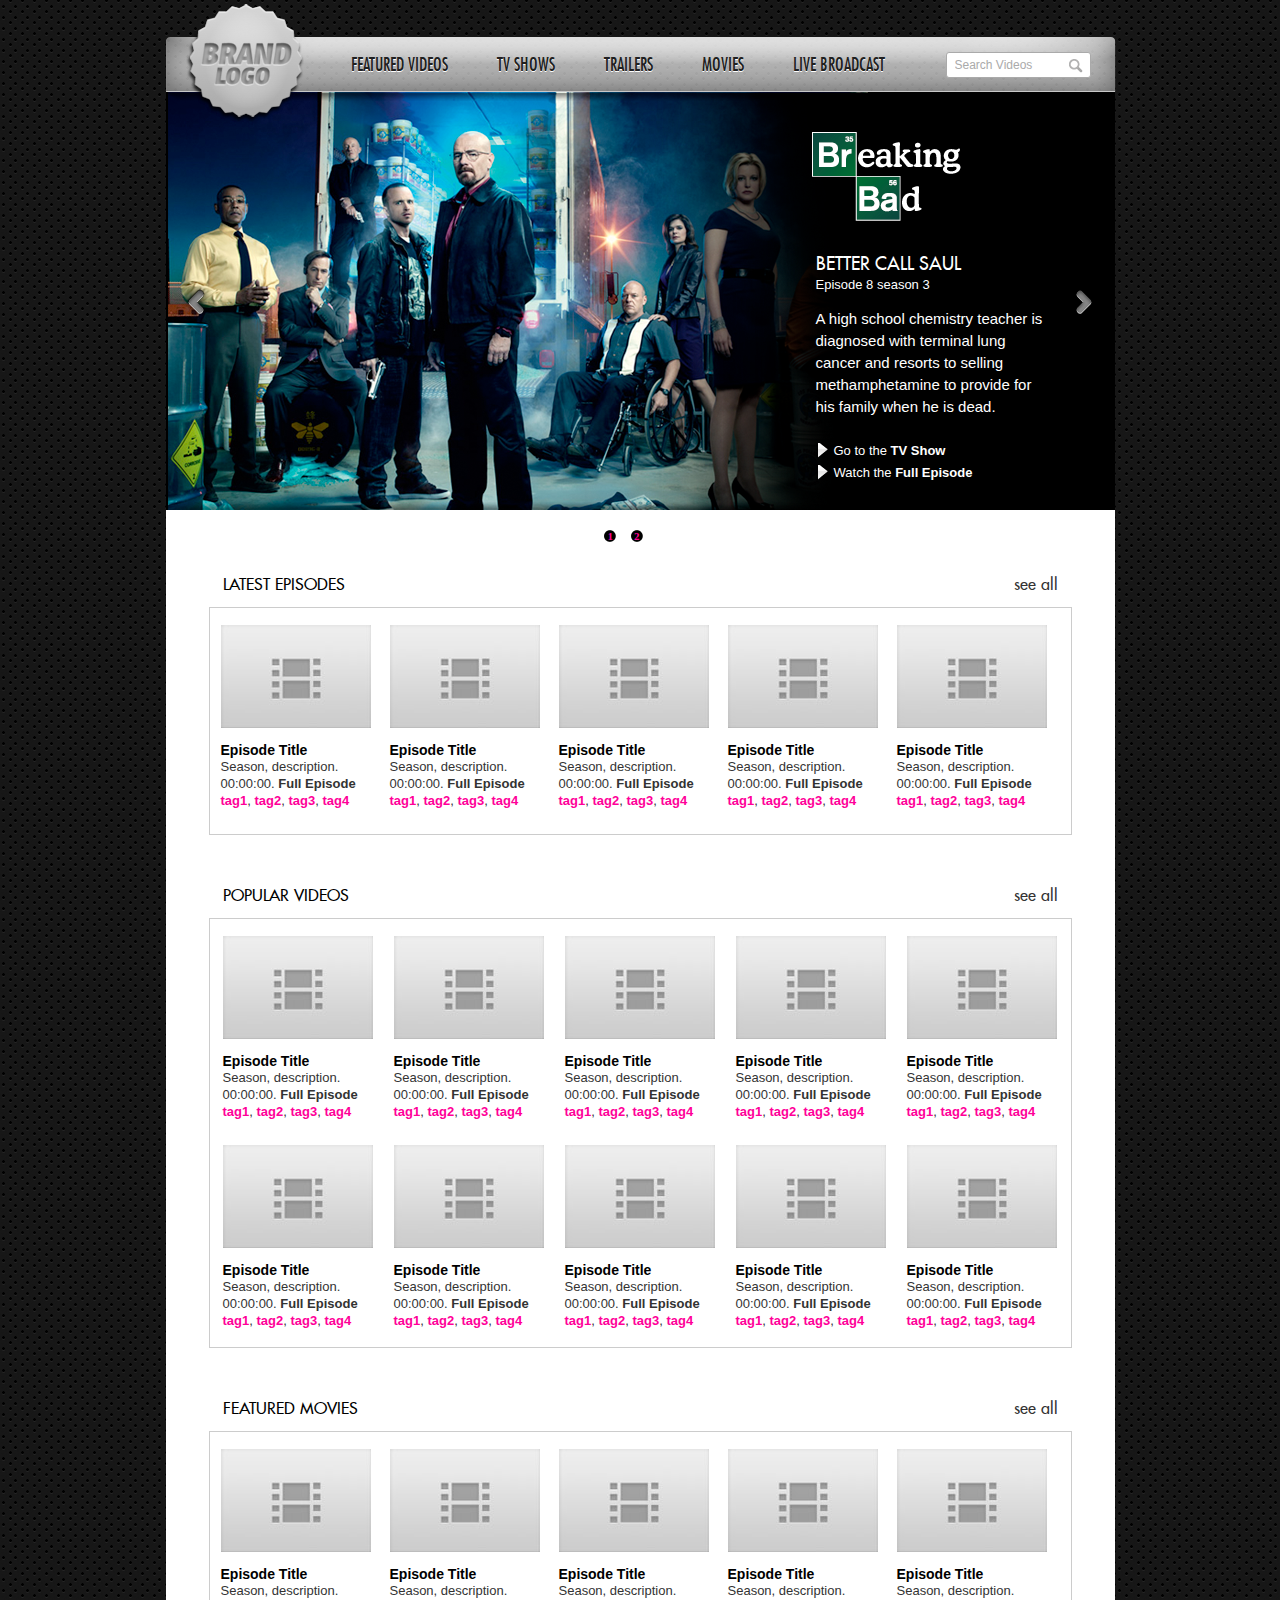
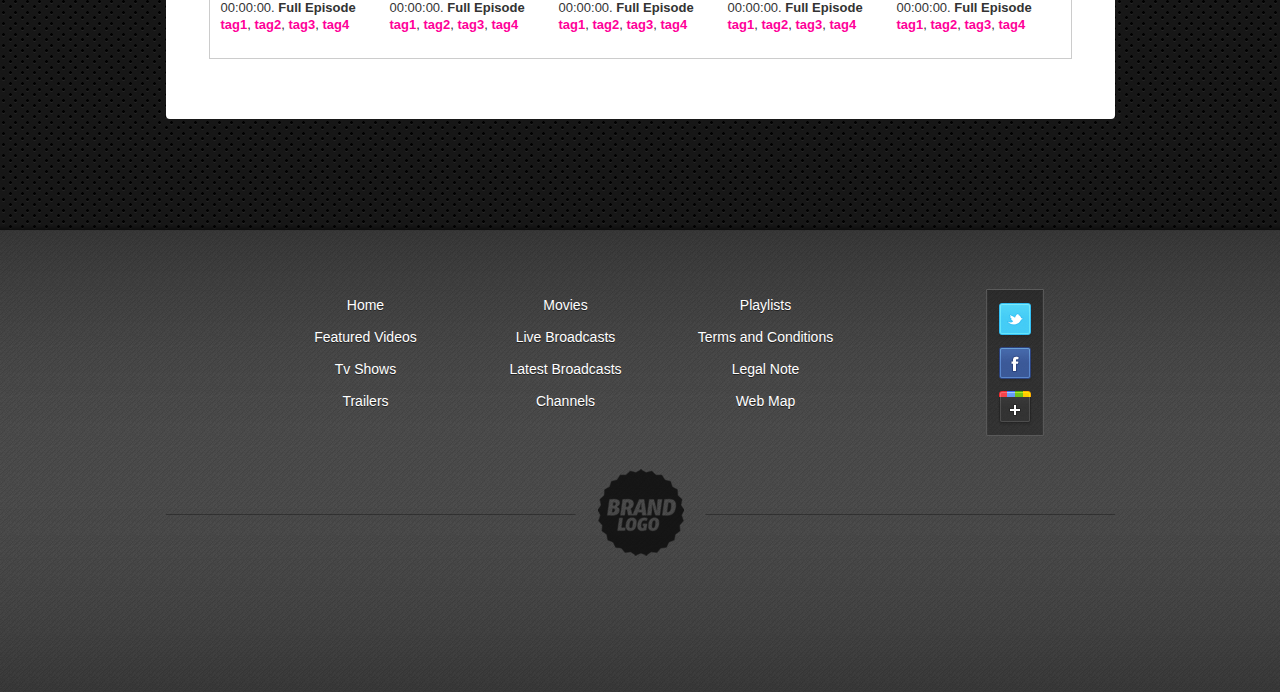
<file: tvbroadcasters/index.html>
<!DOCTYPE html PUBLIC "-//W3C//DTD XHTML 1.0 Transitional//EN" "http://www.w3.org/TR/xhtml1/DTD/xhtml1-transitional.dtd">
<html xmlns="http://www.w3.org/1999/xhtml">
<head>
	<meta http-equiv="Content-Type" content="text/html; charset=UTF-8" />
	<title>Flumotion WebTV | TV Broadcasters</title>
	
    <link href="css/reseter.css" rel="stylesheet" type="text/css" media="all" />
	<link href="css/mainStyles.css" rel="stylesheet" type="text/css" media="screen" />
	<!--<link rel="stylesheet" href="demos/css/page.css">-->

	<!-- jQuery (required) -->
	<script src="js/jquery-1.10.2.min.js"></script>

    <!-- Anything Slider -->
	<link rel="stylesheet" href="css/anythingslider.css">
	<script src="js/jquery.anythingslider.js"></script>
    <style>
		#slider { width: 949px; height: 419px; }
	</style>

	<!-- AnythingSlider initialization -->
	<script>
		// DOM Ready
		$(function(){
			$('#slider').anythingSlider();
		});
	</script>

</head>

<body>
	<div id="wrap">
	  <div id="wrapcontent">
		<div id="logo"><a href="index.html"><img src="img/mainLogo.png" border="0" /></a></div>
		<div id="header">
       	  <div id="menu">
            	<ul>
                <li><a href='#'>FEATURED VIDEOS</a></li>
                <li><a href='tvshows.html'>TV SHOWS</a></li>
                <li><a href='#'>TRAILERS</a></li>
                <li><a href='#'>MOVIES</a></li>
				<li><a href='live.html'>LIVE BROADCAST</a></li>
            	</ul>
            </div>
            <div id="searchfield"><input name="Search Videos" type="text" class="formulario" value="Search Videos" size="20" maxlength="10" /></div>
        </div>
        <div id="mainContent">
        
        	<!--Slider-->
        
        	<div style="width: 949px; height: 418px; float:left ;margin-bottom:64px;">
            	<ul id="slider">
    			<li class="panel1">
     				<div>
      					<div class="textSlide" style="background-image:url(img/highlightBg.png); height:418px; width:949px;">
       						<img src="img/breakingBadLogo.png" alt="Breaking Bad" style="float: right; margin-top:40px;margin-right:154px;" />
       						<h3 class="sideLeftTitle">BETTER CALL SAUL</h3>
       						<h4 class="sideLeftComment">Episode 8 season 3</h4>
       						<p class="slideLeft">A high school chemistry teacher is<br />diagnosed with terminal lung<br />cancer and resorts to selling<br />methamphetamine to provide for<br />his family when he is dead.</p>
       						<ul>
								<li class="sideLeftList"><a href="#">Go to the <span style="font-weight:bold">TV Show</span></a></li>
								<li class="sideLeftList"><a href="#">Watch the <span style="font-weight:bold">Full Episode</span></a></li>
							</ul>
						</div>
					</div>
    			</li>
    			<li class="panel1">
     				<div>
      					<div class="textSlide" style="background-image:url(img/highlightBg.png); height:418px; width:949px;">
       						<img src="img/breakingBadLogo.png" alt="Breaking Bad" style="float: right; margin-top:40px;margin-right:154px;" />
       						<h3 class="sideLeftTitle">BETTER CALL SAUL</h3>
       						<h4 class="sideLeftComment">Episode 8 season 3</h4>
       						<p class="slideLeft">A high school chemistry teacher is<br />diagnosed with terminal lung<br />cancer and resorts to selling<br />methamphetamine to provide for<br />his family when he is dead.</p>
       						<ul>
								<li class="sideLeftList"><a href="#">Go to the <span style="font-weight:bold">TV Show</span></a></li>
								<li class="sideLeftList"><a href="#">Watch the <span style="font-weight:bold">Full Episode</span></a></li>
							</ul>
						</div>
					</div>
    			</li>
   
				</ul>
    		</div>
            
			<!--Playlist Content-->
            
			<div id="playlistsMainArea">
            	<div id="playlistTitle1">
                	<div id="playlistTitleName">LATEST EPISODES</div>
                    <div id="playlistTitleAnnex"><a href="#">see all</a></div>
                </div>
            	<div id="playlistBox">
                	<ul>
                    	<li><a href="#"><img src="img/thumbBig.jpg" height="103" width="150" border="none"/></a><br /><div id="itemThumbnail"></div><a href="#" class="videoname">Episode Title</a><p>Season, description.<br />00:00:00. <span>Full Episode</span><p>
                        <a href="#">tag1</a>, <a href="#">tag2</a>, <a href="#">tag3</a>, <a href="#">tag4</a></li>
                    	<li><a href="#"><img src="img/thumbBig.jpg" height="103" width="150" border="none"/></a><br /><div id="itemThumbnail"></div><a href="#" class="videoname">Episode Title</a><p>Season, description.<br />00:00:00. <span>Full Episode</span><p>
                        <a href="#">tag1</a>, <a href="#">tag2</a>, <a href="#">tag3</a>, <a href="#">tag4</a></li>
                    	<li><a href="#"><img src="img/thumbBig.jpg" height="103" width="150" border="none"/></a><br /><div id="itemThumbnail"></div><a href="#" class="videoname">Episode Title</a><p>Season, description.<br />00:00:00. <span>Full Episode</span><p>
                        <a href="#">tag1</a>, <a href="#">tag2</a>, <a href="#">tag3</a>, <a href="#">tag4</a></li>
                    	<li><a href="#"><img src="img/thumbBig.jpg" height="103" width="150" border="none"/></a><br /><div id="itemThumbnail"></div><a href="#" class="videoname">Episode Title</a><p>Season, description.<br />00:00:00. <span>Full Episode</span><p>
                        <a href="#">tag1</a>, <a href="#">tag2</a>, <a href="#">tag3</a>, <a href="#">tag4</a></li>
                    	<li><a href="#"><img src="img/thumbBig.jpg" height="103" width="150" border="none"/></a><br /><div id="itemThumbnail"></div><a href="#" class="videoname">Episode Title</a><p>Season, description.<br />00:00:00. <span>Full Episode</span><p>
                        <a href="#">tag1</a>, <a href="#">tag2</a>, <a href="#">tag3</a>, <a href="#">tag4</a></li>
                    </ul>
            	</div>
            
            	<div id="playlistTitle1">
                	<div id="playlistTitleName">POPULAR VIDEOS</div>
                    <div id="playlistTitleAnnex"><a href="#">see all</a></div>
                </div>
				<div id="playlistBox2">
                	<ul>
                    	<li><a href="#"><img src="img/thumbBig.jpg" height="103" width="150" border="none"/></a><br /><div id="itemThumbnail"></div><a href="#" class="videoname">Episode Title</a><p>Season, description.<br />00:00:00. <span>Full Episode</span><p>
                        <a href="#">tag1</a>, <a href="#">tag2</a>, <a href="#">tag3</a>, <a href="#">tag4</a></li>
                    	<li><a href="#"><img src="img/thumbBig.jpg" height="103" width="150" border="none"/></a><br /><div id="itemThumbnail"></div><a href="#" class="videoname">Episode Title</a><p>Season, description.<br />00:00:00. <span>Full Episode</span><p>
                        <a href="#">tag1</a>, <a href="#">tag2</a>, <a href="#">tag3</a>, <a href="#">tag4</a></li>
                    	<li><a href="#"><img src="img/thumbBig.jpg" height="103" width="150" border="none"/></a><br /><div id="itemThumbnail"></div><a href="#" class="videoname">Episode Title</a><p>Season, description.<br />00:00:00. <span>Full Episode</span><p>
                        <a href="#">tag1</a>, <a href="#">tag2</a>, <a href="#">tag3</a>, <a href="#">tag4</a></li>
                    	<li><a href="#"><img src="img/thumbBig.jpg" height="103" width="150" border="none"/></a><br /><div id="itemThumbnail"></div><a href="#" class="videoname">Episode Title</a><p>Season, description.<br />00:00:00. <span>Full Episode</span><p>
                        <a href="#">tag1</a>, <a href="#">tag2</a>, <a href="#">tag3</a>, <a href="#">tag4</a></li>
                    	<li><a href="#"><img src="img/thumbBig.jpg" height="103" width="150" border="none"/></a><br /><div id="itemThumbnail"></div><a href="#" class="videoname">Episode Title</a><p>Season, description.<br />00:00:00. <span>Full Episode</span><p>
                        <a href="#">tag1</a>, <a href="#">tag2</a>, <a href="#">tag3</a>, <a href="#">tag4</a></li>
                    </ul>
                	<ul>
                    	<li><a href="#"><img src="img/thumbBig.jpg" height="103" width="150" border="none"/></a><br /><div id="itemThumbnail"></div><a href="#" class="videoname">Episode Title</a><p>Season, description.<br />00:00:00. <span>Full Episode</span><p>
                        <a href="#">tag1</a>, <a href="#">tag2</a>, <a href="#">tag3</a>, <a href="#">tag4</a></li>
                    	<li><a href="#"><img src="img/thumbBig.jpg" height="103" width="150" border="none"/></a><br /><div id="itemThumbnail"></div><a href="#" class="videoname">Episode Title</a><p>Season, description.<br />00:00:00. <span>Full Episode</span><p>
                        <a href="#">tag1</a>, <a href="#">tag2</a>, <a href="#">tag3</a>, <a href="#">tag4</a></li>
                    	<li><a href="#"><img src="img/thumbBig.jpg" height="103" width="150" border="none"/></a><br /><div id="itemThumbnail"></div><a href="#" class="videoname">Episode Title</a><p>Season, description.<br />00:00:00. <span>Full Episode</span><p>
                        <a href="#">tag1</a>, <a href="#">tag2</a>, <a href="#">tag3</a>, <a href="#">tag4</a></li>
                    	<li><a href="#"><img src="img/thumbBig.jpg" height="103" width="150" border="none"/></a><br /><div id="itemThumbnail"></div><a href="#" class="videoname">Episode Title</a><p>Season, description.<br />00:00:00. <span>Full Episode</span><p>
                        <a href="#">tag1</a>, <a href="#">tag2</a>, <a href="#">tag3</a>, <a href="#">tag4</a></li>
                    	<li><a href="#"><img src="img/thumbBig.jpg" height="103" width="150" border="none"/></a><br /><div id="itemThumbnail"></div><a href="#" class="videoname">Episode Title</a><p>Season, description.<br />00:00:00. <span>Full Episode</span><p>
                        <a href="#">tag1</a>, <a href="#">tag2</a>, <a href="#">tag3</a>, <a href="#">tag4</a></li>
                    </ul>
            	</div>

            	<div id="playlistTitle1">
                	<div id="playlistTitleName">FEATURED MOVIES</div>
                    <div id="playlistTitleAnnex"><a href="#">see all</a></div>
                </div>
            	<div id="playlistBox">
                	<ul>
                    	<li><a href="#"><img src="img/thumbBig.jpg" height="103" width="150" border="none"/></a><br /><div id="itemThumbnail"></div><a href="#" class="videoname">Episode Title</a><p>Season, description.<br />00:00:00. <span>Full Episode</span><p>
                        <a href="#">tag1</a>, <a href="#">tag2</a>, <a href="#">tag3</a>, <a href="#">tag4</a></li>
                    	<li><a href="#"><img src="img/thumbBig.jpg" height="103" width="150" border="none"/></a><br /><div id="itemThumbnail"></div><a href="#" class="videoname">Episode Title</a><p>Season, description.<br />00:00:00. <span>Full Episode</span><p>
                        <a href="#">tag1</a>, <a href="#">tag2</a>, <a href="#">tag3</a>, <a href="#">tag4</a></li>
                    	<li><a href="#"><img src="img/thumbBig.jpg" height="103" width="150" border="none"/></a><br /><div id="itemThumbnail"></div><a href="#" class="videoname">Episode Title</a><p>Season, description.<br />00:00:00. <span>Full Episode</span><p>
                        <a href="#">tag1</a>, <a href="#">tag2</a>, <a href="#">tag3</a>, <a href="#">tag4</a></li>
                    	<li><a href="#"><img src="img/thumbBig.jpg" height="103" width="150" border="none"/></a><br /><div id="itemThumbnail"></div><a href="#" class="videoname">Episode Title</a><p>Season, description.<br />00:00:00. <span>Full Episode</span><p>
                        <a href="#">tag1</a>, <a href="#">tag2</a>, <a href="#">tag3</a>, <a href="#">tag4</a></li>
                    	<li><a href="#"><img src="img/thumbBig.jpg" height="103" width="150" border="none"/></a><br /><div id="itemThumbnail"></div><a href="#" class="videoname">Episode Title</a><p>Season, description.<br />00:00:00. <span>Full Episode</span><p>
                        <a href="#">tag1</a>, <a href="#">tag2</a>, <a href="#">tag3</a>, <a href="#">tag4</a></li>
                    </ul>
            	</div>
            </div>
		</div>
		</div>
        
		<!--Footer-->
        
		<div id="footer">
        	<div id="footerContent">
            	<div id="footerLeftMenu">
                	<ul>
                    	<li><a href="#">Home</a><br /><a href="#">Featured Videos</a><br /><a href="#">Tv Shows</a><br /><a href="#">Trailers</a></li>
                        <li><a href="#">Movies</a><br /><a href="#">Live Broadcasts</a><br /><a href="#">Latest Broadcasts</a><br /><a href="#">Channels</a></li>
                        <li><a href="#">Playlists</a><br /><a href="#">Terms and Conditions</a><br /><a href="#">Legal Note</a><br /><a href="#">Web Map</a><br /></li>
                    </ul>
                </div>
                <div id="socialNetworks"><a href="#" ><img src="img/twitter.png" id="socialNetIcons"/></a><br /><a href="#" ><img src="img/facebook.png" id="socialNetIcons"/></a><br /><a href="#" ><img src="img/google.png" id="socialNetIcons"/></a></div>
                <div id="footerLogoWrap">
                	<div id="footerLogo"><a href="#"><img src="img/logoFooter.png"/></a></div>
				</div>
            </div>
        </div>

  </div>
</div>

</body>
</html>
</file>
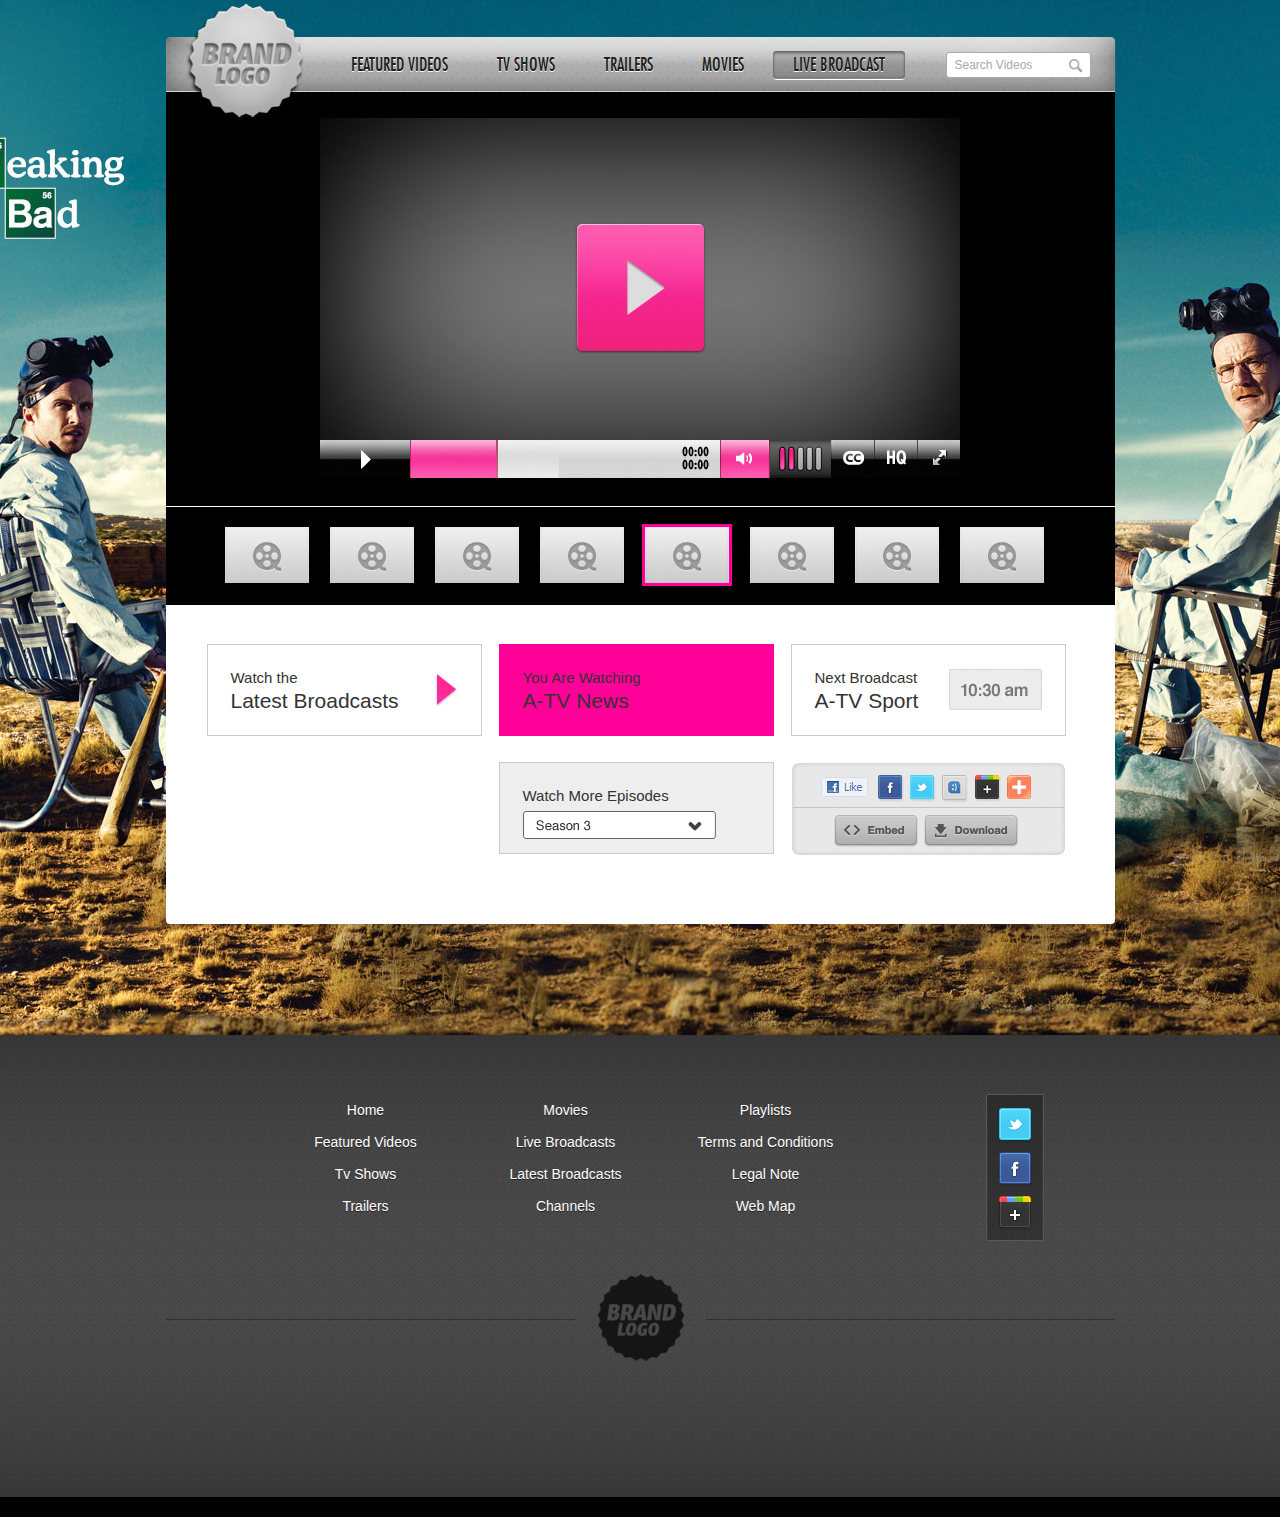
<file: tvbroadcasters/live.html>
<!DOCTYPE html PUBLIC "-//W3C//DTD XHTML 1.0 Transitional//EN" "http://www.w3.org/TR/xhtml1/DTD/xhtml1-transitional.dtd">
<html xmlns="http://www.w3.org/1999/xhtml">
<head>
	<meta http-equiv="Content-Type" content="text/html; charset=UTF-8" />
	<title>Flumotion WebTV | TV Broadcasters</title>
	
	<link href="css/reseter.css" rel="stylesheet" type="text/css" media="all" />
	<link href="css/mainStyles.css" rel="stylesheet" type="text/css" media="screen" />
</head>

<body>
<div id="wrap" class="program">
	<div id="wrapcontent">
		<div id="logo"><a href="index.html"><img src="img/mainLogo.png" border="0" /></a></div>
		<div id="header">
			<div id="menu">
					<ul>
					<li><a href='index.html'>FEATURED VIDEOS</a></li>
					<li><a href='tvshows.html'>TV SHOWS</a></li>
					<li><a href='#'>TRAILERS</a></li>
					<li><a href='#'>MOVIES</a></li>
					<li class="selected"><a href='#'>LIVE BROADCAST</a></li>
					</ul>
			</div>
			<div id="searchfield"><input name="Search Videos" type="text" class="formulario" value="Search Videos" size="20" maxlength="10" /></div>
		</div>
		
		<!--Main-->
		<div id="mainContent">
			<div id="programBoxCentered">
				<div id="programPlayerCentered"><img src="img/player_640x360_plain.jpg" /></div>
			</div>
			
            <div id="horizontalPlaylist">
            	<ul>
                	<li><a href="#"><img src="img/thumbSmallChannel.jpg" /></a></li>
                	<li><a href="#"><img src="img/thumbSmallChannel.jpg" /></a></li>
                	<li><a href="#"><img src="img/thumbSmallChannel.jpg" /></a></li>
                	<li><a href="#"><img src="img/thumbSmallChannel.jpg" /></a></li>
                	<li><a href="#"><img src="img/thumbSmallChannel.jpg" class="chselected"/></a></li>
                	<li><a href="#"><img src="img/thumbSmallChannel.jpg" /></a></li>
                	<li><a href="#"><img src="img/thumbSmallChannel.jpg" /></a></li>
                	<li><a href="#"><img src="img/thumbSmallChannel.jpg" /></a></li>
                </ul>
            </div>
           
            <!--por aquí-->
			<div id="liveBox">
            	<ul>
                <li><div id="broadcastContent"><h4 class="broadcastSub">Watch the</h4><h2 class="latestBroadcasts">Latest Broadcasts</h2><a href="#"><img src="img/broadcast_button.png" style="float:right; margin-top: -39px;"/></a></div></li>
                <li class="active"><div id="broadcastContent"><h4 class="broadcastSub">You Are Watching</h4><h2 class="latestBroadcasts">A-TV News</h2></div></li>
				<li class="last"><div id="broadcastContent"><h4 class="broadcastSub">Next Broadcast</h4><h2 class="latestBroadcasts">A-TV Sport</h2><img src="img/broadcastTime.png" style="float:right; margin-top: -43px;"/></div></li>
                </ul>
            	<ul>
                <li class="blank">&nbsp;</li>
                <li class="watchMore">
                	<div id="broadcastContent">
                	<h4 class="broadcastSub">Watch More Episodes</h4>
					<div id="seasonDropdownLive">
						<form name="form" id="form">
							<select name="jumpMenu" class="dropdownMenu" id="jumpMenu" onchange="MM_jumpMenu('parent',this,1)">
							<option value="#"selected="selected">Season 1</option>
			        		<option value="#">Season 2</option>
							<option value="#">Season 3</option>
						</select>
					</form>
					</div>
                    </div>
				</li>
				<li class="lastSN"><a href="#"><img src="img/socialnetworksLive.png"></a></li>
                </ul>
            </div>
		</div>
	</div>
	
	<!--Footer-->
	<div id="footer">
		<div id="footerContent">
			<div id="footerLeftMenu">
				<ul>
			    	<li><a href="index.html">Home</a><br /><a href="index.html">Featured Videos</a><br /><a href="tvshows.html">Tv Shows</a><br /><a href="#">Trailers</a></li>
			        <li><a href="#">Movies</a><br /><a href="#">Live Broadcasts</a><br /><a href="#">Latest Broadcasts</a><br /><a href="#">Channels</a></li>
			        <li><a href="#">Playlists</a><br /><a href="#">Terms and Conditions</a><br /><a href="#">Legal Note</a><br /><a href="#">Web Map</a><br /></li>
				</ul>
			</div>
			<div id="socialNetworks"><a href="#" ><img src="img/twitter.png" id="socialNetIcons"/></a><br /><a href="#" ><img src="img/facebook.png" id="socialNetIcons"/></a><br /><a href="#" ><img src="img/google.png" id="socialNetIcons"/></a></div>
			<div id="footerLogoWrap">
				<div id="footerLogo"><a href="#"><img src="img/logoFooter.png"/></a></div>
			</div>
		</div>
	</div>
</div>

</div>
</body>
</html>
</file>
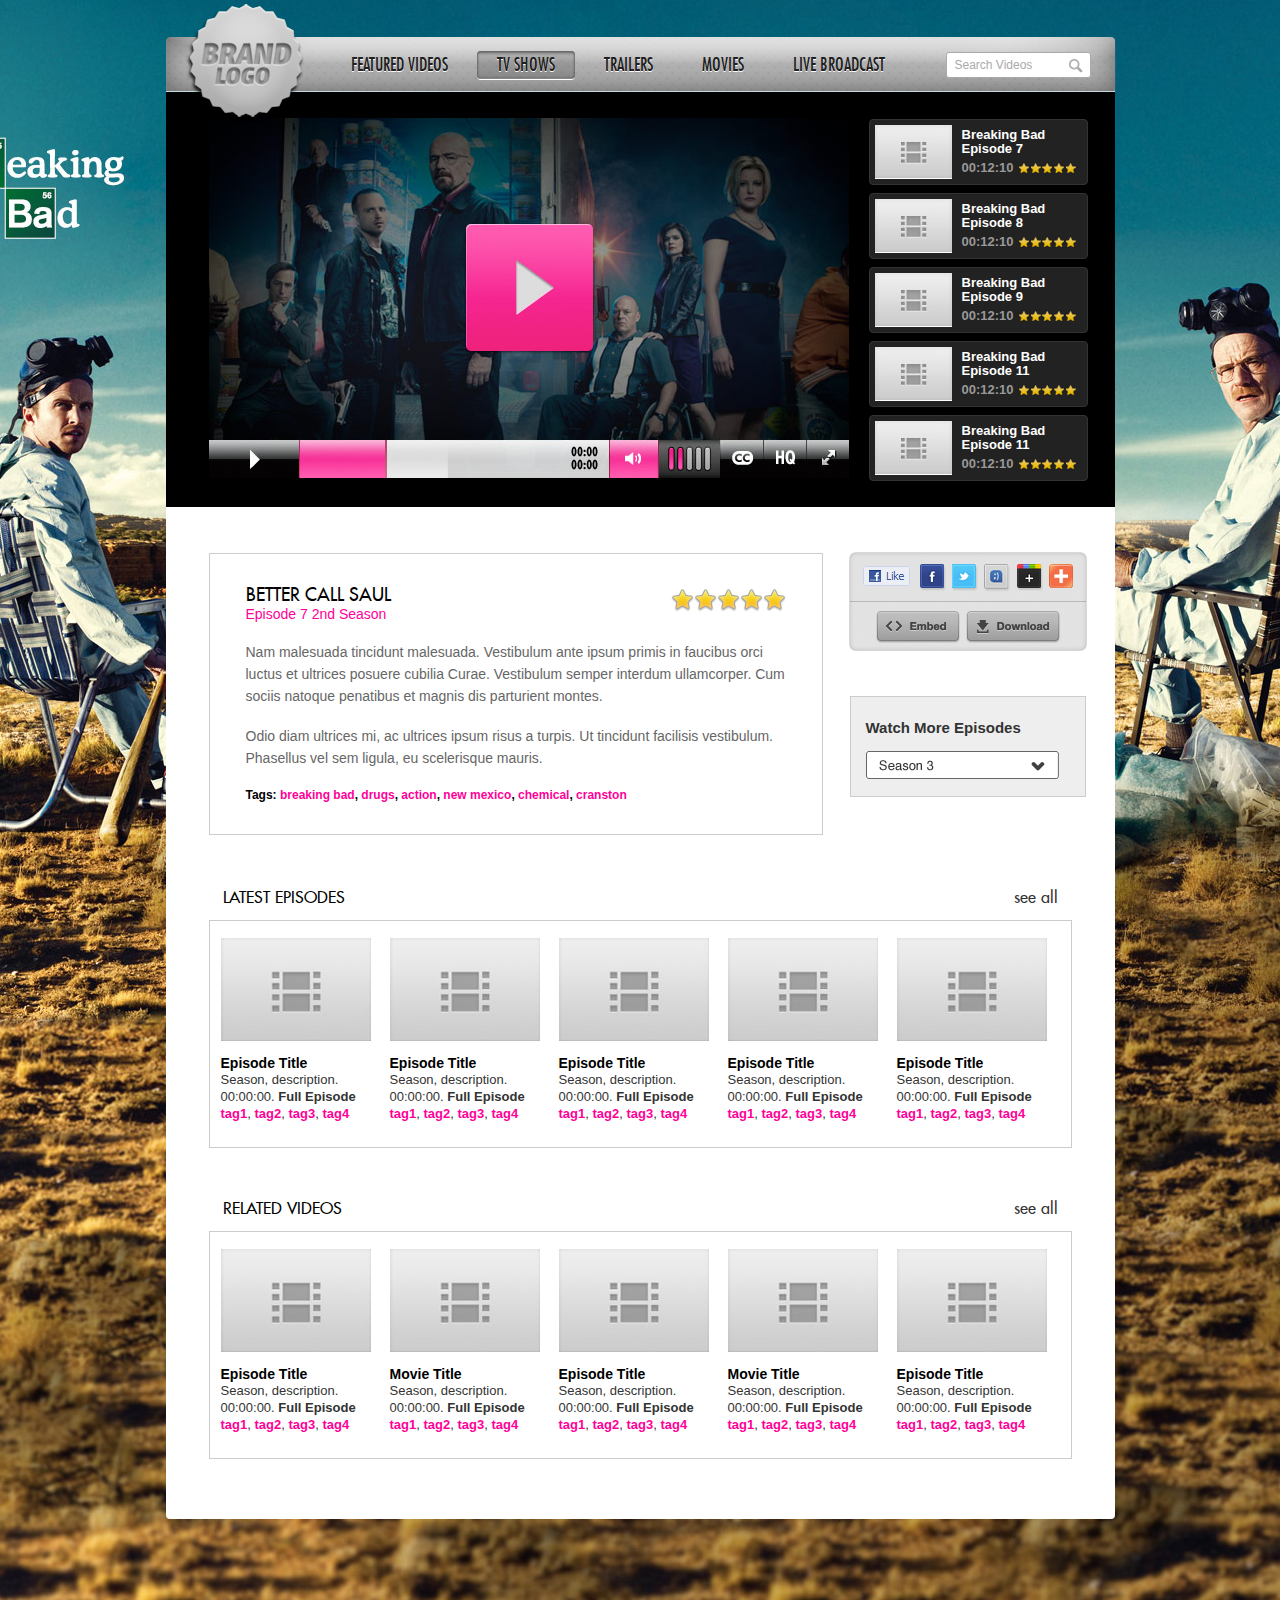
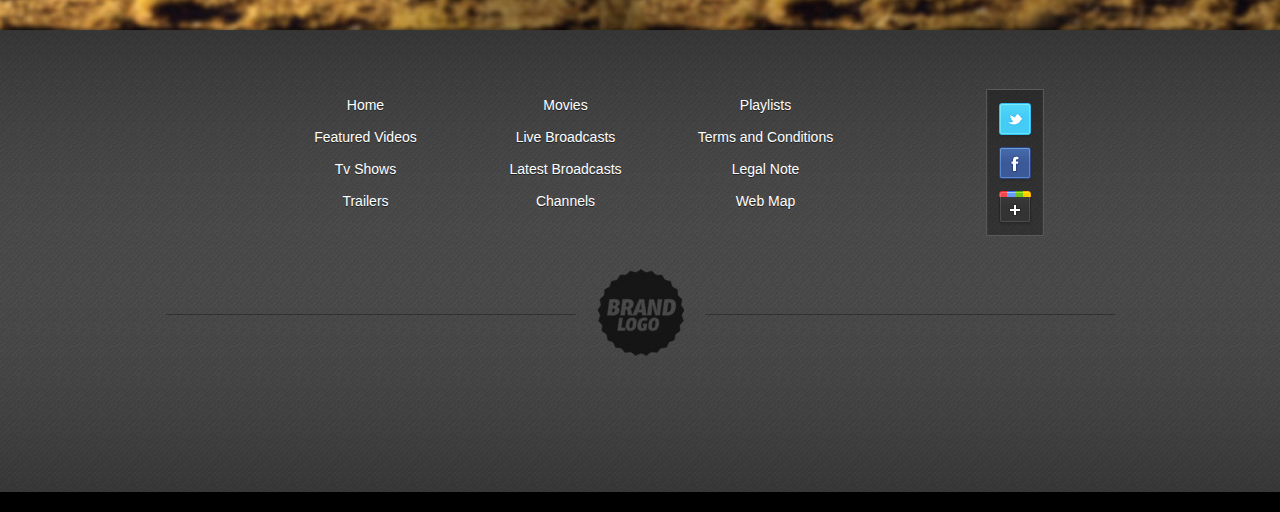
<file: tvbroadcasters/program.html>
<!DOCTYPE html PUBLIC "-//W3C//DTD XHTML 1.0 Transitional//EN" "http://www.w3.org/TR/xhtml1/DTD/xhtml1-transitional.dtd">
<html xmlns="http://www.w3.org/1999/xhtml">
<head>
	<meta http-equiv="Content-Type" content="text/html; charset=UTF-8" />
	<title>Flumotion WebTV | TV Broadcasters</title>
	
	<link href="css/reseter.css" rel="stylesheet" type="text/css" media="all" />
	<link href="css/mainStyles.css" rel="stylesheet" type="text/css" media="screen" />
</head>

<body>
<div id="wrap" class="program">
	<div id="wrapcontent">
		<div id="logo"><a href="index.html"><img src="img/mainLogo.png" border="0" /></a></div>
		<div id="header">
			<div id="menu">
					<ul>
					<li><a href='index.html'>FEATURED VIDEOS</a></li>
					<li class="selected"><a href='tvshows.html'>TV SHOWS</a></li>
					<li><a href='#'>TRAILERS</a></li>
					<li><a href='#'>MOVIES</a></li>
					<li><a href='live.html'>LIVE BROADCAST</a></li>
					</ul>
			</div>
			<div id="searchfield"><input name="Search Videos" type="text" class="formulario" value="Search Videos" size="20" maxlength="10" /></div>
		</div>
		
		<!--Main-->
		<div id="mainContent">
			<div id="programBox">
				<div id="programPlayer"><img src="img/player_640x360.jpg" /></div>
				<div id="programPlaylist">
				<ul>
				<li>
				<a href="#"><img src="img/thumbSmall.jpg" height="54" width="77" border="none" class="smallThumb"/></a>
				<div id="smallPlaylist"><p><a href="#">Breaking Bad<br />Episode 7</a></p><div id="timing">00:12:10</div></div>
				</li>
				<li>
				<a href="#"><img src="img/thumbSmall.jpg" height="54" width="77" border="none" class="smallThumb"/></a>
				<div id="smallPlaylist"><p><a href="#">Breaking Bad<br />Episode 8</a></p><div id="timing">00:12:10</div></div>
				</li>
				<li>
				<a href="#"><img src="img/thumbSmall.jpg" height="54" width="77" border="none" class="smallThumb"/></a>
				<div id="smallPlaylist"><p><a href="#">Breaking Bad<br />Episode 9</a></p><div id="timing">00:12:10</div></div>
				</li>
				<li>
				<a href="#"><img src="img/thumbSmall.jpg" height="54" width="77" border="none" class="smallThumb"/></a>
				<div id="smallPlaylist"><p><a href="#">Breaking Bad<br />Episode 11</a></p><div id="timing">00:12:10</div></div>
				</li>
				<li>
				<a href="#"><img src="img/thumbSmall.jpg" height="54" width="77" border="none" class="smallThumb"/></a>
				<div id="smallPlaylist"><p><a href="#">Breaking Bad<br />Episode 11</a></p><div id="timing">00:12:10</div></div>
				</li>
				</ul>
				</div>
			</div>
	
			<div id="episodeInfo">
				<div id="ratingBig"></div>
				<h2 class="epInfoTitle">BETTER CALL SAUL</h2>
				<h4 class="epInfoSubtitle">Episode 7 2nd Season</h4>
				<br/>
				<p class="epInfoText">Nam malesuada tincidunt malesuada. Vestibulum ante ipsum primis in faucibus orci
				luctus et ultrices posuere cubilia Curae. Vestibulum semper interdum ullamcorper.
				Cum sociis natoque penatibus et magnis dis parturient montes.</p>
				<br/>
				<p class="epInfoText">Odio diam ultrices mi, ac ultrices ipsum risus a turpis.
				Ut tincidunt facilisis vestibulum. Phasellus vel sem ligula, eu scelerisque mauris.</p>
				<br/>
				<p class="tagText">Tags: <a href="#">breaking bad</a>, <a href="#">drugs</a>, <a href="#">action</a>, <a href="#">new mexico</a>, <a href="#">chemical</a>, <a href="#">cranston</a></p>
			</div>
	
			<!--plugins-->
			<div id="snBox"></div>
			<div id="moreSeasons">
				<h2>Watch More Episodes</h2>
				<div id="seasonDropdown">
					<form name="form" id="form">
						<select name="jumpMenu" class="dropdownMenu" id="jumpMenu" onchange="MM_jumpMenu('parent',this,1)">
						<option value="#"selected="selected">Season 1</option>
			        		<option value="#">Season 2</option>
						<option value="#">Season 3</option>
						</select>
					</form>
				</div>
			</div>
			
			<!--Playlists-->
			<div id="playlistEpisodeArea">
				<div id="playlistTitle1">
					<div id="playlistTitleName">LATEST EPISODES</div>
					<div id="playlistTitleAnnex"><a href="#">see all</a></div>
				</div>
				<div id="playlistBox">
					<ul>
					<li><a href="#"><img src="img/thumbBig.jpg" height="103" width="150" border="none"/></a><br /><div id="itemThumbnail"></div><a href="#" class="videoname">Episode Title</a><p>Season, description.<br />00:00:00. <span>Full Episode</span><p>
					<a href="#">tag1</a>, <a href="#">tag2</a>, <a href="#">tag3</a>, <a href="#">tag4</a></li>
					<li><a href="#"><img src="img/thumbBig.jpg" height="103" width="150" border="none"/></a><br /><div id="itemThumbnail"></div><a href="#" class="videoname">Episode Title</a><p>Season, description.<br />00:00:00. <span>Full Episode</span><p>
					<a href="#">tag1</a>, <a href="#">tag2</a>, <a href="#">tag3</a>, <a href="#">tag4</a></li>
					<li><a href="#"><img src="img/thumbBig.jpg" height="103" width="150" border="none"/></a><br /><div id="itemThumbnail"></div><a href="#" class="videoname">Episode Title</a><p>Season, description.<br />00:00:00. <span>Full Episode</span><p>
					<a href="#">tag1</a>, <a href="#">tag2</a>, <a href="#">tag3</a>, <a href="#">tag4</a></li>
					<li><a href="#"><img src="img/thumbBig.jpg" height="103" width="150" border="none"/></a><br /><div id="itemThumbnail"></div><a href="#" class="videoname">Episode Title</a><p>Season, description.<br />00:00:00. <span>Full Episode</span><p>
					<a href="#">tag1</a>, <a href="#">tag2</a>, <a href="#">tag3</a>, <a href="#">tag4</a></li>
					<li><a href="#"><img src="img/thumbBig.jpg" height="103" width="150" border="none"/></a><br /><div id="itemThumbnail"></div><a href="#" class="videoname">Episode Title</a><p>Season, description.<br />00:00:00. <span>Full Episode</span><p>
					<a href="#">tag1</a>, <a href="#">tag2</a>, <a href="#">tag3</a>, <a href="#">tag4</a></li>
					</ul>
				</div>
				
				<div id="playlistTitle1">
					<div id="playlistTitleName">RELATED VIDEOS</div>
					<div id="playlistTitleAnnex"><a href="#">see all</a></div>
				</div>
				<div id="playlistBox">
					<ul>
					<li><a href="#"><img src="img/thumbBig.jpg" height="103" width="150" border="none"/></a><br /><div id="itemThumbnail"></div><a href="#" class="videoname">Episode Title</a><p>Season, description.<br />00:00:00. <span>Full Episode</span><p>
					<a href="#">tag1</a>, <a href="#">tag2</a>, <a href="#">tag3</a>, <a href="#">tag4</a></li>
					<li><a href="#"><img src="img/thumbBig.jpg" height="103" width="150" border="none"/></a><br /><div id="itemThumbnail"></div><a href="#" class="videoname">Movie Title</a><p>Season, description.<br />00:00:00. <span>Full Episode</span><p>
					<a href="#">tag1</a>, <a href="#">tag2</a>, <a href="#">tag3</a>, <a href="#">tag4</a></li>
					<li><a href="#"><img src="img/thumbBig.jpg" height="103" width="150" border="none"/></a><br /><div id="itemThumbnail"></div><a href="#" class="videoname">Episode Title</a><p>Season, description.<br />00:00:00. <span>Full Episode</span><p>
					<a href="#">tag1</a>, <a href="#">tag2</a>, <a href="#">tag3</a>, <a href="#">tag4</a></li>
					<li><a href="#"><img src="img/thumbBig.jpg" height="103" width="150" border="none"/></a><br /><div id="itemThumbnail"></div><a href="#" class="videoname">Movie Title</a><p>Season, description.<br />00:00:00. <span>Full Episode</span><p>
					<a href="#">tag1</a>, <a href="#">tag2</a>, <a href="#">tag3</a>, <a href="#">tag4</a></li>
					<li><a href="#"><img src="img/thumbBig.jpg" height="103" width="150" border="none"/></a><br /><div id="itemThumbnail"></div><a href="#" class="videoname">Episode Title</a><p>Season, description.<br />00:00:00. <span>Full Episode</span><p>
					<a href="#">tag1</a>, <a href="#">tag2</a>, <a href="#">tag3</a>, <a href="#">tag4</a></li>
					</ul>
				</div>
			</div>
			<!--End of Playlists-->
		</div>
	</div>
	
	<!--Footer-->
	<div id="footer">
		<div id="footerContent">
			<div id="footerLeftMenu">
				<ul>
			    	<li><a href="index.html">Home</a><br /><a href="index.html">Featured Videos</a><br /><a href="tvshows.html">Tv Shows</a><br /><a href="#">Trailers</a></li>
			        <li><a href="#">Movies</a><br /><a href="#">Live Broadcasts</a><br /><a href="#">Latest Broadcasts</a><br /><a href="#">Channels</a></li>
			        <li><a href="#">Playlists</a><br /><a href="#">Terms and Conditions</a><br /><a href="#">Legal Note</a><br /><a href="#">Web Map</a><br /></li>
				</ul>
			</div>
			<div id="socialNetworks"><a href="#" ><img src="img/twitter.png" id="socialNetIcons"/></a><br /><a href="#" ><img src="img/facebook.png" id="socialNetIcons"/></a><br /><a href="#" ><img src="img/google.png" id="socialNetIcons"/></a></div>
			<div id="footerLogoWrap">
				<div id="footerLogo"><a href="#"><img src="img/logoFooter.png"/></a></div>
			</div>
		</div>
	</div>
</div>

</div>
</body>
</html>
</file>
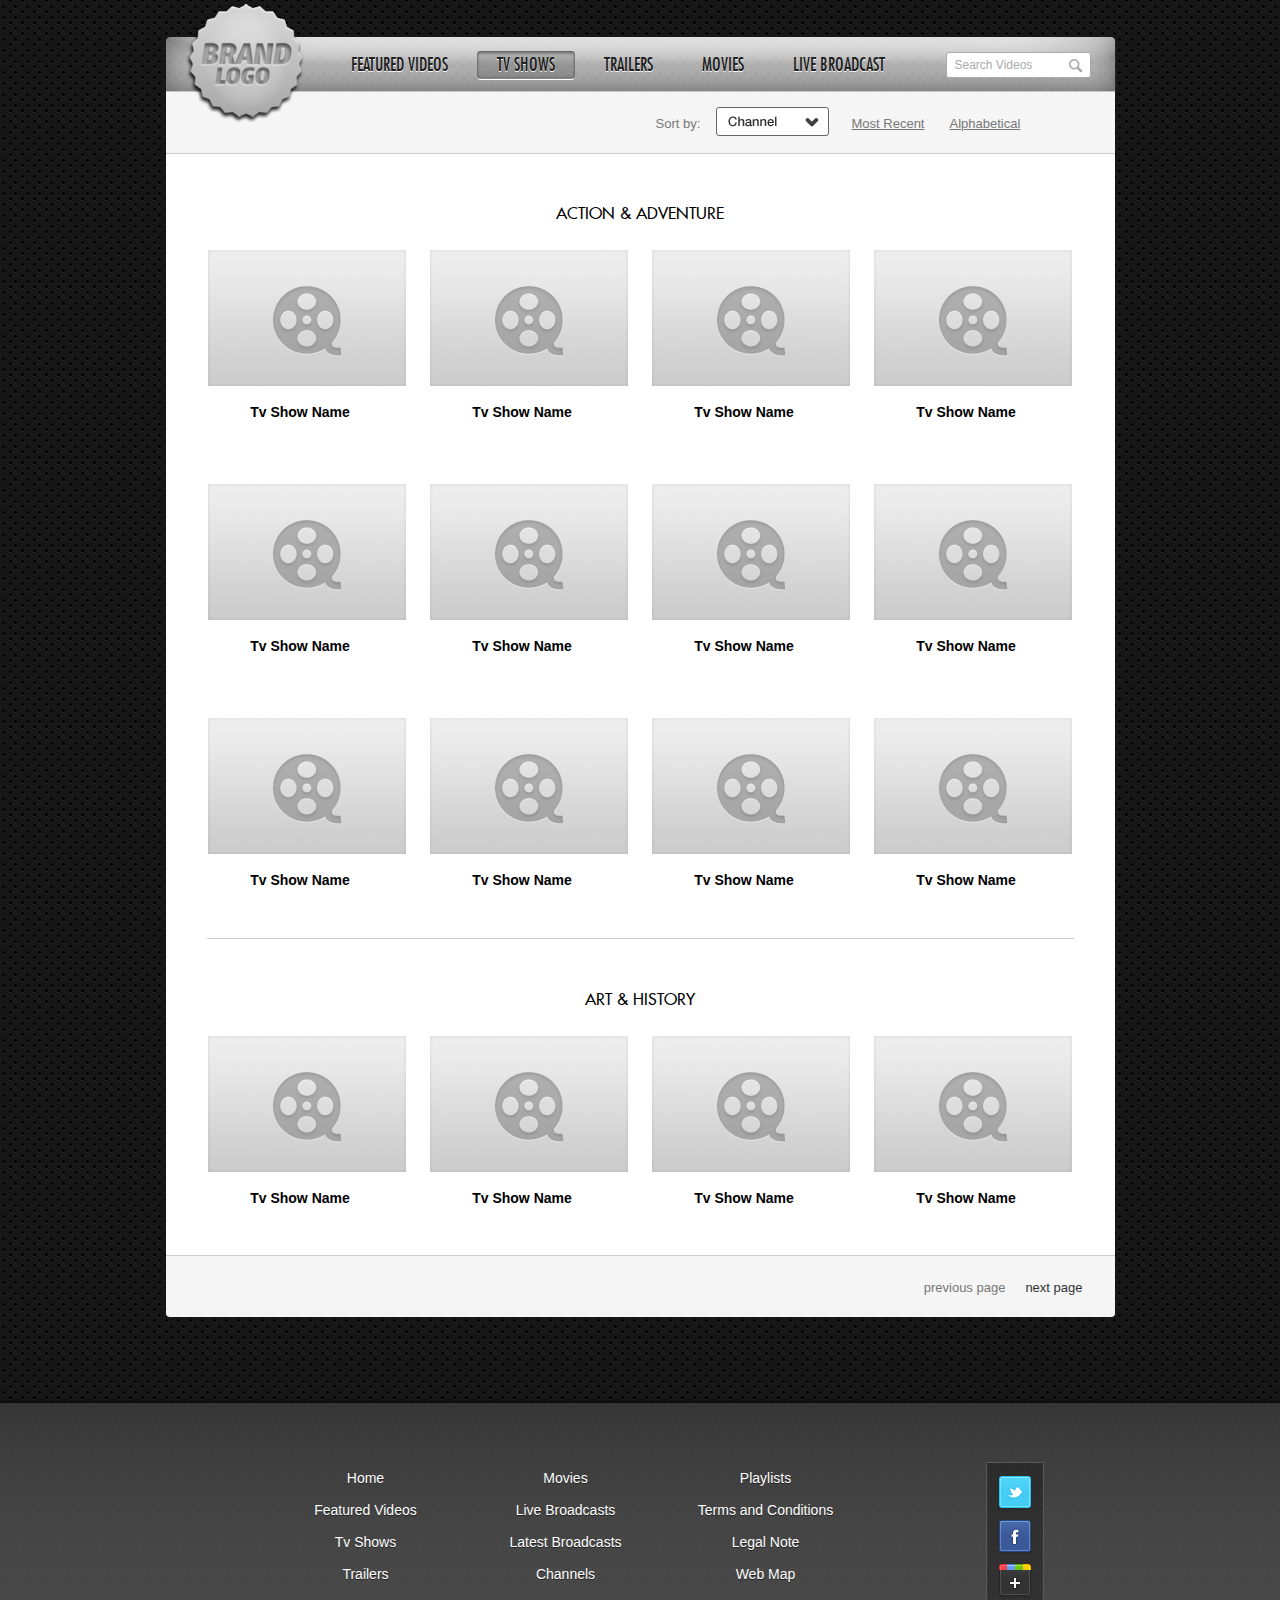
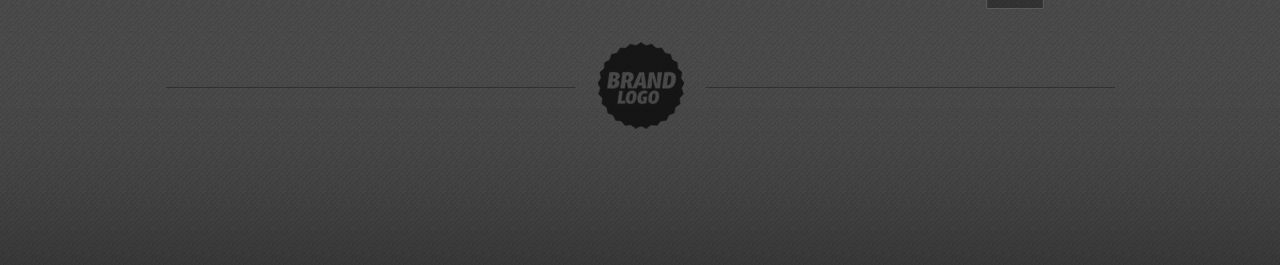
<file: tvbroadcasters/tvshows.html>
<!DOCTYPE html PUBLIC "-//W3C//DTD XHTML 1.0 Transitional//EN" "http://www.w3.org/TR/xhtml1/DTD/xhtml1-transitional.dtd">
<html xmlns="http://www.w3.org/1999/xhtml">
<head>
	<meta http-equiv="Content-Type" content="text/html; charset=UTF-8" />
	<title>Flumotion WebTV | TV Broadcasters</title>
	
	<link href="css/reseter.css" rel="stylesheet" type="text/css" media="all" />
	<link href="css/mainStyles.css" rel="stylesheet" type="text/css" media="screen" />
</head>

<body>
	<div id="wrap">
		<div id="wrapcontent">
			<div id="logo"><a href="index.html"><img src="img/mainLogo.png" border="0" /></a></div>
			<div id="header">
				<div id="menu">
					<ul>
					<li><a href='index.html'>FEATURED VIDEOS</a></li>
					<li class="selected"><a href='tvshows.html'>TV SHOWS</a></li>
					<li><a href='#'>TRAILERS</a></li>
					<li><a href='#'>MOVIES</a></li>
					<li><a href='live.html'>LIVE BROADCAST</a></li>
					</ul>
				</div>
				<div id="searchfield"><input name="Search Videos" type="text" class="formulario" value="Search Videos" size="20" maxlength="10" /></div>
			</div>
			<div id="mainContentChannel">
				<div id="sortBy">
					<div id="leftSortBy">Sort by:</div>
					<div id="sortbyDropdown">
					<form name="form" id="form">
					<select name="jumpMenu" class="subchannel" id="jumpMenu" onchange="MM_jumpMenu('parent',this,1)">
					<option value="#"selected="selected">Channel</option>
                  			<option value="#">Date</option>
                  			<option value="#">Genre</option>
                  			<option value="#">Lenght</option>
					<option value="#">Name</option>
					</select>
					</form>
					</div>
					<div id="mostRecentSortBy"><a>Most Recent</a></div>
					<div id="alphabeticalSortBy"><a>Alphabetical</a></div>
				</div>
            
				<!--Channels Area-->
				<div id="channelsMainArea">
					<div id="categoryTitle">ACTION &amp; ADVENTURE</div>
					<div id="channelRow">
					<ul>
					<a href="program.html"><a href="program.html"><li><img src="img/thumbChannel.jpg" /><br/><h3>Tv Show Name</h3></li></a>
					<a href="program.html"><li><img src="img/thumbChannel.jpg" /><br/><h3>Tv Show Name</h3></li></a>
					<a href="program.html"><li><img src="img/thumbChannel.jpg" /><br/><h3>Tv Show Name</h3></li></a>
					<a href="program.html"><li id="last"><img src="img/thumbChannel.jpg" /><br/><h3>Tv Show Name</h3></li></a>
					</ul>
					</div>
					<div id="channelRow">
					<ul>
					<a href="program.html"><li><img src="img/thumbChannel.jpg" /><br/><h3>Tv Show Name</h3></li></a>
					<a href="program.html"><li><img src="img/thumbChannel.jpg" /><br/><h3>Tv Show Name</h3></li></a>
					<a href="program.html"><li><img src="img/thumbChannel.jpg" /><br/><h3>Tv Show Name</h3></li></a>
					<a href="program.html"><li id="last"><img src="img/thumbChannel.jpg" /><br/><h3>Tv Show Name</h3></li></a>
					</ul>
					</div>
					<div id="channelRow">
					<ul>
					<a href="program.html"><li><img src="img/thumbChannel.jpg" /><br/><h3>Tv Show Name</h3></li></a>
					<a href="program.html"><li><img src="img/thumbChannel.jpg" /><br/><h3>Tv Show Name</h3></li></a>
					<a href="program.html"><li><img src="img/thumbChannel.jpg" /><br/><h3>Tv Show Name</h3></li></a>
					<a href="program.html"><li id="last"><img src="img/thumbChannel.jpg" /><br/><h3>Tv Show Name</h3></li></a>
					</ul>
					</div>
					<div id="separator"></div>
				</div>
            
				<div id="channelsMainArea">
					<div id="categoryTitle">ART &amp; HISTORY</div>
					<div id="channelRow">
					<ul>
					<a href="program.html"><li><img src="img/thumbChannel.jpg" /><br/><h3>Tv Show Name</h3></li></a>
					<a href="program.html"><li><img src="img/thumbChannel.jpg" /><br/><h3>Tv Show Name</h3></li></a>
					<a href="program.html"><li><img src="img/thumbChannel.jpg" /><br/><h3>Tv Show Name</h3></li></a>
					<a href="program.html"><li id="last"><img src="img/thumbChannel.jpg" /><br/><h3>Tv Show Name</h3></li></a>
					</ul>
					</div>
				</div>
				
				<!--pagination-->
				<div id="pagination">
					<div id="page">
					<ul>
					<li>previous page</li>
					<li><a href="#">next page</a></li>
					</ul>
					</div>
				</div>
			</div>
		</div>
        
		<!--Footer-->
		<div id="footer">
			<div id="footerContent">
				<div id="footerLeftMenu">
				<ul>
				<li><a href="#">Home</a><br /><a href="#">Featured Videos</a><br /><a href="#">Tv Shows</a><br /><a href="#">Trailers</a></li>
				<li><a href="#">Movies</a><br /><a href="#">Live Broadcasts</a><br /><a href="#">Latest Broadcasts</a><br /><a href="#">Channels</a></li>
				<li><a href="#">Playlists</a><br /><a href="#">Terms and Conditions</a><br /><a href="#">Legal Note</a><br /><a href="#">Web Map</a><br /></li>
				</ul>
				</div>
				<div id="socialNetworks"><a href="#" ><img src="img/twitter.png" id="socialNetIcons"/></a><br /><a href="#" ><img src="img/facebook.png" id="socialNetIcons"/></a><br /><a href="#" ><img src="img/google.png" id="socialNetIcons"/></a></div>
				<div id="footerLogoWrap">
					<div id="footerLogo"><a href="#"><img src="img/logoFooter.png"/></a></div>
				</div>
			</div>
		</div>
	</div>
</div>

</body>
</html>
</file>
<file: tvbroadcasters/css/mainStyles.css>
/*--------------FONT-FACE--------------*/

@font-face {
    font-family: 'FuturaStdMediumCondensed';
    src: url('futurastd-condensed-webfont.eot');
    src: url('futurastd-condensed-webfont.eot?#iefix') format('embedded-opentype'),
         url('futurastd-condensed-webfont.woff') format('woff'),
         url('futurastd-condensed-webfont.ttf') format('truetype'),
         url('futurastd-condensed-webfont.svg#FuturaStdMediumCondensed') format('svg');
    font-weight: normal;
    font-style: normal;
}

@font-face {
    font-family: 'FuturaStdMedium';
    src: url('futurastd-medium-webfont.eot');
    src: url('futurastd-medium-webfont.eot?#iefix') format('embedded-opentype'),
         url('futurastd-medium-webfont.woff') format('woff'),
         url('futurastd-medium-webfont.ttf') format('truetype'),
         url('futurastd-medium-webfont.svg#FuturaStdMedium') format('svg');
    font-weight: normal;
    font-style: normal;
}

/*-------------- FONT-FACE END --------------*/

/*--------------MAINS--------------*/

body {
    background:url(../img/tilesbg.png) repeat top center #000;
}

#wrap {
    height:100%;
    width:100%;
}

a, a:visited{
    color:#F09;
}

a:hover{
    color:#333;
}

p {
    color: #333;
    font-family: Helvetica,Arial,sans-serif;
    font-size: 13px;
    line-height: 17px;
}

h1 {
    font-family:Helvetica, Arial, sans-serif;
    font-weight:bold;
    font-size:16px;
    color: #999;
}

h3 {
    font-family:Helvetica, Arial, sans-serif;
    font-weight: bold;
    font-size: 14px;
    color:#000;
}

span {
    font-weight: bold;
}

/*-------MAIN STYLES END-------*/

/*----------LINK FIXES----------*/

#playlistBox a.videoname {		
    font-family:Helvetica, Arial, sans-serif;
    font-weight: bold;
    font-size: 14px;
    color:#000;
}

#playlistBox a.videoname:hover{		
    font-family:Helvetica, Arial, sans-serif;
    font-weight: bold;
    font-size: 14px;
    color:#f09;
}

#playlistBox2 a.videoname {		
    font-family:Helvetica, Arial, sans-serif;
    font-weight: bold;
    font-size: 14px;
    color:#000;
}

#playlistBo2x a.videoname:hover{		
    font-family:Helvetica, Arial, sans-serif;
    font-weight: bold;
    font-size: 14px;
    color:#f09;
}

/*------- END OF LINK FIXES --------*/


/*--------------HEADER--------------*/

#header {
    margin: auto;
    margin-top:37px;
    width:950px;
    height:55px;
    background:url(../img/headerbg.png) center bottom no-repeat;
}

#logo {
    float:left;
    width:119px;
    height:118px;
    background:url(../img/mainLogo.png) top center no-repeat;
    clear: both;
    margin:-33px 0 0 20px;
    position: absolute;
    z-index: 500;
}

#menu {
    float: left;
    padding: 0 0 0 165px;
    width: 595px;
}

#menu ul{
    float: left;
    list-style: none outside none;
}
    
#menu ul li {
    display: block;
    float: left;
    height: 28px;
    margin: 14px 0 0;
    padding: 0 9px 0 0;
    position: relative;
}

#menu ul li a, a:visited {   
    background:none;
    border-radius: 4px;
    	-moz-border-radius: 4px;
    color: #202020;
    float: left;
    font-family: FuturaStdMediumCondensed;
    font-size: 18px;
    line-height: 28px;
    padding: 0 20px;
    text-align: center;
    text-decoration: none;
    text-shadow: 0 1px 0 #FFF;
    cursor:pointer;
}

#menu ul li.selected a, a:visited {
    background: url(../img/btnMenubg.png) center bottom repeat-x;
    border-radius: 4px;
	-moz-border-radius: 4px;
    color: #202020;
    float: left;
    font-family: FuturaStdMediumCondensed;
    font-size: 18px;
    line-height: 28px;
    padding: 0 20px;
    text-align: center;
    text-decoration: none;
    text-shadow: 0 1px 0 #FFF;
    box-shadow: inset 0px 0px 2px 1px #666, 0px 1px 0px 0px #fff; 
	-webkit-box-shadow: inset 0px 0px 2px 1px #666, 0px 1px 0px 0px #fff;
	-moz-box-shadow: inset 0px 0px 2px 1px #666, 0px 1px 0px 0px #fff;

}

#menu ul li.selected a:hover {
    background: url(../img/btnMenubg.png) center bottom repeat-x;
    border-radius: 4px;
	-moz-border-radius: 4px;
    color: #202020;
    float: left;
    font-family: FuturaStdMediumCondensed;
    font-size: 18px;
    line-height: 28px;
    padding: 0 20px;
    text-align: center;
    text-decoration: none;
    text-shadow: 0 1px 0 #FFF;
    box-shadow: inset 0px 0px 2px 1px #666, 0px 1px 0px 0px #fff; 
	-webkit-box-shadow: inset 0px 0px 2px 1px #666, 0px 1px 0px 0px #fff;
	-moz-box-shadow: inset 0px 0px 2px 1px #666, 0px 1px 0px 0px #fff;
    cursor:default;
}

#menu ul li a:hover {
    background: url(../img/btnMenubg.png) center bottom repeat-x;
    border-radius: 4px;
	-moz-border-radius: 4px;
    color: #202020;
    float: left;
    font-family: FuturaStdMediumCondensed;
    font-size: 18px;
    line-height: 28px;
    padding: 0 20px;
    text-align: center;
    text-decoration: none;
    text-shadow: 0 1px 0 #FFF;
    box-shadow: inset 0px 0px 2px 1px #666, 0px 1px 0px 0px #fff; 
	-webkit-box-shadow: inset 0px 0px 2px 1px #666, 0px 1px 0px 0px #fff;
	-moz-box-shadow: inset 0px 0px 2px 1px #666, 0px 1px 0px 0px #fff;
    cursor:pointer;
}

#menu ul li a:active {
    background: url(../img/btnMenubg.png) center bottom repeat-x;
    border-radius: 4px;
	-moz-border-radius: 4px;
    color: #666;
    float: left;
    font-family: FuturaStdMediumCondensed;
    font-size: 18px;
    line-height: 28px;
    padding: 0 20px;
    text-align: center;
    text-decoration: none;
    text-shadow: 0 1px 0 #FFF;
    box-shadow: inset 0px 0px 2px 1px #666, 0px 1px 0px 0px #fff; 
	-webkit-box-shadow: inset 0px 0px 2px 1px #666, 0px 1px 0px 0px #fff;
	-moz-box-shadow: inset 0px 0px 2px 1px #666, 0px 1px 0px 0px #fff;
    cursor:pointer;
}

#searchfield {
    text-align:right;
    padding: 15px 25px 0 0;
}

.formulario {
    background: url("../img/searchField.png") right center no-repeat #fff;
    border: 1px solid #AAA;
    border-radius: 3px 3px 3px 3px;
    color: #AAA;
    font-family: Helvetica, Arial, sans-serif;
    font-size: 12px;
    height: 22px;
    padding-left: 8px;
    width: 133px;
}

/*-------------- END OF HEADER --------------*/

/*-------------- WRAP CONTENT --------------*/

#wrapcontent {
    margin: auto;
    margin-bottom:105px;
    width: 949px;	
}

#mainContent {
    background-color: #FFF;
    border-radius: 0 0 4px 4px;
    padding: 0 0 10px 0;
}

/*------------------END WRAP------------*/

/*----------------CONTENT-------------------*/


#highlightBox {
    background-image:url(../img/highlightBox_bg.jpg) no-repeat;
    height: 418px;
}

#playlistsMainArea{
    padding: 50px 43px 0px;
}

#playlistTitle1{
    font-family:'FuturaStdMedium';
    text-size: 17px;
}

#playlistTitle1 ul{}

#playlistTitleName{
    padding-left:14px;
}

#playlistTitleAnnex {
    float: right;
    margin-top: -21px;
    padding-right: 14px;
}

#playlistTitleAnnex a {
    color: #333;
    float: right;
    text-decoration: none;
}

#playlistTitleAnnex a:hover{
    float: right;
    color:#F09;
    text-decoration:none;
}

#playlistBox{
    border: 1px solid #CCC;
    margin-bottom: 50px;
    margin-top: 12px;
    min-height: 226px;
}

#playlistBox ul{
    padding-top: 14px;
}

#playlistBox ul li {
    float: left;
    height: 192px;
    margin: 0 5px 8px 8px;
    width: 150px;
    border:3px solid #fff;
}

#playlistBox ul li a{
    font-weight: bold;
    color:#ff0099;
    text-decoration: none;
}
    
#playlistBox ul li a:hover{
    color:#333;
}

#playlistBox ul li:hover{
    background-color:#eee;
    border:3px solid #eee;
}

#playlistBox2{
    border: 1px solid #CCC;
    margin-bottom: 50px;
    margin-top: 12px;
    min-height: 428px;
}

#playlistBox2 ul{
    padding-top: 14px;
}

#playlistBox2 ul li {
    border: 3px solid #fff;
    float: left;
    height: 192px;
    margin:0 5px 11px 10px;
    width: 150px;
}

#playlistBox2 ul li:hover{
    background-color:#eee;
    border:3px solid #eee;
}

#playlistBox2 ul li a{
    font-weight: bold;
    color:#ff0099;
    text-decoration: none;
}
    
#playlistBox2 ul li a:hover{
    color:#333;
}

#itemThumbnail{
    padding-top: 14px;
    padding-left: 3px;
}

/*------------END OF CONTENT----------*/

/*-------------- FOOTER --------------*/

#footer{
    background-image:url(../img/bgFooter.png);
    height:468px;
    }

#footerContent{
    margin: auto auto 105px;
    padding-top: 65px;
    width: 949px;
}

#footerLeftMenu {
    list-style: none outside none;
    padding-left: 100px;
    width: 700px;
}

#footerLeftMenu ul{
}

#footerLeftMenu ul li{
    line-height: 31px;
    text-align:center;
    float: left;
    width:200px;
}

#footerLeftMenu ul li a{
    font-family: Helvetica, Arial, sans-serif;
    font-size:14px;
    font-weight: 300;
    text-decoration:none;
    color:#FFF;
    text-shadow: 0 1px 0 #222;
}

#footerLeftMenu ul li a:hover{
    text-decoration:none;
    color:#bbb;
}

#socialNetworks {
    background-image: url("../img/socialnetworks.png");
    background-position: center top;
    background-repeat: no-repeat;
    clear: both;
    float: left;
    height: 147px;
    margin-left: 820px;
    padding-top: 5px;
    position: absolute;
    width: 58px;
}

#socialNetIcons {
    border: none;
    padding: 9px 15px 0 12px;
}

#socialNetIcons:hover{
    border: none;
    opacity:0.7;
    filter:alpha(opacity=70); /* For IE8 and earlier */
}

#footerLogoWrap {
    background-image: url("../img/footerLines.png");
    background-position: center center;
    background-repeat: no-repeat;
    height: 90px;
    margin-top: 180px;
    width: 949px;
}

#footerLogo {
    float: left;
    height: 86px;
    margin-left: 432px;
    width: 87px;
}

#footerLogo a{
    border:none;
}

#footerLogo a:hover{
    opacity:0.7;
    filter:alpha(opacity=70); /* For IE8 and earlier */
}


/*---------Sort By--------*/
#sortBy{
    background-color:#f5f5f5;
    color: #777;
    font-family: Helvetica,Arial,sans-serif;
    font-size: 13px;
    height:61px;
    width:100%;
    box-shadow: 0px 1px 0px 0px #ccc;
	-webkit-box-shadow: 0px 1px 0px 0px #ccc;
	-moz-box-shadow: 0px 1px 0px 0px #ccc;
}

#sortBy a{
    color:#777;
    text-decoration:underline;	
}

#sortBy a:hover{
    color:#333;
    text-decoration:underline;	
}

#leftSortBy {
    float: left;
    padding-top: 24px;
    padding-left:490px;
    width: 60px;
}

#mostRecentSortBy{
    float: left;
    padding-top: 24px;
    padding-left:23px;
    width: 86px;
}

#alphabeticalSortBy{
    float: left;
    padding-top: 24px;
    padding-left:12px;
    width: 160px;
}

#sortbyDropdown {
    background: url("../img/arrow.png") no-repeat;
    background-color: #FFF;
    border: 1px solid #666;
    border-radius: 3px 3px 3px 3px;
    color: #AAA;
    float: left;
    height: 27px;
    margin-top: 15px;
    overflow: hidden;	
    padding-left: 12px;
    width: 99px;
}

.subchannel {
    margin-left:-6px;
    opacity:0;
    padding-top: 6px;
    position: relative;
    width: 99px;
    z-index: 5;
}

/*--Channels--*/

#mainContentChannel {
    background-color: #FFF;
    height: 1200px;
}

#channelsMainArea{
    padding: 50px 30px 0;
}

#categoryTitle{
    text-align:center;
    font-family:'FuturaStdMedium';
    text-size: 17px;
}

#channelRow {
    width:100%;
    margin-top: 12px;
    margin-bottom:50px;
}

#channelRow  ul{
    height:184px;
    margin-bottom: 18px;
}

#channelRow ul h3{
    color:#000;
    font-family:Helvetica, Arial, sans-serif;
    font-weight: bold;
    font-size: 14px;
    line-height:18px;
    padding-top:16px;
    padding-right:13px;
    text-align:center;
}

#channelRow ul li {
    float: left;
    height: 184px;
    padding-left: 12px;
    padding-right: 12px;
    padding-top: 14px;
    width: 198px;
}

#channelRow ul li:hover{
    background-color:#F09;
    cursor:pointer;
    float: left;
    height: 184px;
    padding-left: 12px;
    padding-right: 12px;
    padding-top: 14px;
    width: 198px;
}

#last{
    float: left;
    height: 184px;
    padding-left: 12px;
    padding-top: 14px;
    width: 198px;
}

#separator{
    widht:100;
    height:1px;
    background-color:#CCC;
    margin:10px 11px 0 11px;
}


/*-----pagination------*/

#pagination{
    background-color: #F5F5F5;
    border-radius: 0 0 4px 4px;
    box-shadow: 0 -1px 0 0 #CCC;
    height: 61px;
    width: 100%;
}

#page {
    color: #777;
    float: right;
    font-family: Helvetica,Arial,sans-serif;
    font-size: 13px;
    padding-right: 32px;
    padding-top: 24px;
}

#page ul{}

#page ul a{
    color: #333;
    text-decoration:none;
}

#page ul a:hover{
    color: #000;
}


#page ul li{
    float:left;
    padding-left:20px;
}

/*---end dropdown-----*/

/*------Left Side Slide----*/
.slideLeft{
    font-size:15px;
    line-height:22px;
    margin-left:650px;	
    color:#FFF;
    padding-top:14px;
    padding-bottom:24px;
}

.sideLeftTitle{
    font-family: 'FuturaStdMedium';
    color:#FFF;
    font-size:18px;
    font-weight:normal;
    line-height:24px;
    margin-left:650px;
    padding-top:160px;

}
.sideLeftComment{
    margin-left:650px;
    color:#FFF;
    font-size:13px;
    line-height:18px;
    font-family: Helvetica,Arial,sans-serif;
}

.sideLeftList{
    color:#FFF;
    margin-left:650px;
    font-size:13px;
    line-height:18px;
    font-family: Helvetica,Arial,sans-serif;
    margin-bottom:4px;
}

.sideLeftList a{
    padding:0 0 0 18px;
    background:url(../img/slideLeft_bullet.png) center left no-repeat;
    color:#FFF;
    text-decoration:none;
}

.sideLeftList a:visited{
    color:#FFF;
    text-decoration:none;
}

.sideLeftList a:hover{
        padding-left:18px;

    background:url(../img/slideLeft_bullet_a.png) center left no-repeat;    
    color:#F09;
}

/*--end left side list--*/


/*------PROGRAM PLAYER BOX-----*/

.program {
    background-image: url("../img/breakingBad_bg.png");
    background-position: center top;
    background-repeat: no-repeat;
    margin-top:-20px;
    padding-top:20px;
}

#programBox{
    background-color:#000;
    height:415px;
    width:100%;
}

#programPlayer{
    padding-left:43px;
    padding-top:26px;
    width:640px;
    float:left;
}

#programBoxCentered{
    background-color:#000;
    height:388px;
    width:100%;
    padding-top:26px;
}

#programPlayerCentered{
    margin:auto;
    width:640px;
}

#programPlaylist {
    float: right;
    height: 64px;
    margin: 27px 29px 0 0;
    width: 217px;
}

#programPlaylist ul{
    width:100%;
}

#programPlaylist ul li{
    background-color: #222;
    float:left;
    border: 1px solid #333;
    border-radius: 4px;
    margin-bottom:8px;
    width: 217px;
}

#programPlaylist ul li:hover{
    background-color: #F09;
    float:left;
    border: 1px solid #F09;
    border-radius: 4px;
    margin-bottom:8px;
    width: 217px;
}

.smallThumb{
    margin: 5px 5px;
    float:left;
}

#smallPlaylist {
    float: left;
    font-size: 13px;
    margin: 0 0 0 5px;
}

#smallPlaylist p {
    color: #999;
    font-family: Helvetica,Arial,sans-serif;
    font-size: 13px;
    font-weight: bold;
    line-height: 14px;
    margin-top: 8px;
    text-decoration: none;
}

#smallPlaylist a{
    font-family: Helvetica,Arial,sans-serif;
    font-size: 13px;
    font-weight:bold;
    line-height: 14px;
    color:#fff;
    text-decoration:none;
}

#timing{
    color: #999;
    font-family: Helvetica,Arial,sans-serif;
    font-size: 13px;
    font-weight: bold;
    line-height: 14px;
    margin-top: 5px;
    text-decoration: none;
    float:left;
    background:url(../img/rating.png) no-repeat 100% 50%;
    width:115px;
}

#horizontalPlaylist{
	height:98px;
	width:100%;
	margin-top:1px;
	background-color:#000;
}

#horizontalPlaylist ul {
    margin: auto;
    padding: 17px 0 19px;
    width: 836px;
}

#horizontalPlaylist ul li{
	display: inline;
	padding-right: 11px;
}

#horizontalPlaylist ul li img{
	border:solid 3px #000;
}

#horizontalPlaylist ul li img:hover{
	border:solid 3px #F09;
}


#horizontalPlaylist ul li img.chselected{
	border:solid 3px #F09;
}


/*--------END OF PLAYER--------*/


/*------LIVE BROADCASTERS------*/

#liveBox{
    display: block;
    margin: 39px 41px 62px;
}

#liveBox ul {
    height: 90px;
    width: 100%;
	margin-bottom:28px;
}

#liveBox ul li {
    background-color: #fff;
    border: 1px solid #ccc;
    float: left;
    height: 90px;
    margin-right: 17px;
    margin-top: 0;
    width: 273px;
}

#liveBox ul li.last {
	margin-right: 0px;
}

#liveBox ul li.lastSN {
	margin-right: 0px;
	border:1px solid #fff;
}

#liveBox ul li.active {
	border: 1px solid #f09;
	background-color:#f09;
}

#liveBox ul li.blank {
	border: 1px solid #fff;
}

#liveBox ul li.watchMore {
    background-color: #eee;
    border: 1px solid #ccc;
}

#broadcastContent {
    padding: 21px 23px 24px;
}

.broadcastSub{
	font-family: Helvetica,Arial,sans-serif;
	font-size:15px;
	line-height:23px;
	color:#333;
}

.latestBroadcasts{
	font-family: Helvetica,Arial,sans-serif;
	font-size:21px;
	line-height:23px;
	color:#333;
}





/*--END OF LIVE BROADCASTERS--*/


/*-------EPISODE INFO---------*/

#episodeInfo {
    border: 1px solid #CCCCCC;
    float: left;
    height: auto;
    margin: 46px 0 25px 43px;
    padding: 30px 36px;
    width: 540px;
}

.epInfoTitle{
    font-family:FuturaStdMedium;
    font-size: 18px;
    line-height: 21px;
    color:#000;
}

.epInfoSubtitle{
    font-family: Helvetica,Arial,sans-serif;
    font-size: 14px;    
    line-height: 18px;
    color:#F09;
}

.epInfoText{
    font-family: Helvetica,Arial,sans-serif;
    font-size: 14px;    
    line-height: 22px;
    color:#666;
}

#snBox {
    background: url("../img/snBox.png") no-repeat scroll;
    float: right;
    height: 99px;
    margin: 45px 28px 0 0;
    width: 238px;
}

.tagText{
    font-family:Helvetica, Arial, sans-serif;
    font-size: 12px;
    font-weight: bold;
    color:#000;
}
.tagText a,visited{		
    color:#f09;
    text-decoration: none;
}

.tagText a:hover{
    font-weight: bold;
    color:#000;
    text-decoration: none;
}

#ratingBig {
    background: url("../img/ratingBig.png") repeat-x scroll;
    float: right;
    height: 23px;
    margin: 5px 0;
    width: 115px;
}

#playlistEpisodeArea {
    margin-top: 330px;
    padding: 50px 43px 0;
}

/*---Program Plugins---*/
#moreSeasons {
    background-color: #eee;
    border: 1px solid #ccc;
    float: right;
    height: auto;
    margin: 45px 29px 0 0;
    padding: 22px 15px 17px;
    width: 204px;
}

#moreSeasons h2{
    font-family: Helvetica,Arial,sans-serif;
    font-weight:bold;
    font-size:15px;
    font-height:21px;
    color:#333;
}

#seasonDropdown{
    background: url("../img/seasonDropdown.png") no-repeat scroll 0 0 transparent;
    float: left;
    height: 28px;
    margin-top: 15px;
    width: 194px;
    border: solid 0px #ccc;
}

#seasonDropdownLive{
    background: url("../img/seasonDropdown.png") no-repeat scroll 0 0 transparent;
    float: left;
    height: 28px;
    margin-top: 4px;
    width: 194px;
    border: solid 0px #ccc;
}

.simpleDropdown {
    background: url("../img/searchField.png") right center no-repeat #fff;
    color: #aaa;
    font-family: Helvetica, Arial, sans-serif;
    font-size: 12px;
    height: 22px;
    padding-left: 8px;
    width: 193px;
}

.dropdownMenu{
    width: 193px;
    z-index: 5;
    opacity:0;
    font-family: Helvetica,Arial,sans-serif;
    font-size:13px;
    line-height:21px;
    color:#333;
}

/*---End of Program Plugins---*/

/*--END OF EPISODE INFO--*/


::selection{
    background: #f09;
}

::-moz-selection{
    background: #f09;
}

/*--End of Cursor selector color--*/
</file>
<file: tvbroadcasters/css/reseter.css>
html,body,div,span,applet,object,iframe,h1,h2,h3,h4,h5,h6,p,blockquote,pre,a,abbr,acronym,address,big,cite,code,del,dfn,em,font,img,ins,kbd,q,s,samp,small,strike,strong,sub,sup,tt,var,dl,dt,dd,ol,ul,li,fieldset,form,label,legend,table,caption,tbody,tfoot,thead,tr,th,td{margin:0;padding:0;border:0;outline:0;font-weight:inherit;font-style:inherit;font-size:100%;font-family:inherit;vertical-align:baseline}:focus{outline:0}table{border-collapse:separate;border-spacing:0}caption,th,td{text-align:left;font-weight:normal}a img,iframe{border:none}ol,ul{list-style:none}input,textarea,select,button{font-size:100%;font-family:inherit}select{margin:inherit}ol{margin-left:2em}.clearfix:after{content:".";display:block;height:0;clear:both;visibility:hidden}.clearfix{display:inline-block}* html .clearfix{height:1%}.clearfix{display:block}
</file>
<file: tvbroadcasters/css/anythingslider.css>
/*
	AnythingSlider v1.7+ Default (base) theme
	By Chris Coyier: http://css-tricks.com
	with major improvements by Doug Neiner: http://pixelgraphics.us/
	based on work by Remy Sharp: http://jqueryfordesigners.com/
*/

/*****************************
  SET DEFAULT DIMENSIONS HERE
 *****************************/
/* change the ID to match your slider */
#slider {
	width: 949px;
	height: 410px;
	list-style: none;
	/* Prevent FOUC (see FAQ page) and keep things readable if javascript is disabled */
	overflow-y: auto;
	overflow-x: hidden;
}

/*****************
  SET COLORS HERE
 *****************/
/**** Default state (no keyboard focus) ****/
/* slider window - top & bottom borders, default state */
div.anythingSlider .anythingWindow {
	border:none;
}
/* Navigation buttons, default state */
div.anythingSlider .anythingControls ul a.cur, div.anythingSlider .anythingControls ul a {
	background-repeat:no-repeat;
}

/* start-stop button, stopped, default state */
div.anythingSlider .start-stop {
	background-color: #040;
	color: #fff;
}
/* start-stop button, playing, default state */
div.anythingSlider .start-stop.playing {
	background-color: #800;
}
/* start-stop button, default hovered text color (when visible) */
div.anythingSlider .start-stop:hover, div.anythingSlider .start-stop.hover {
	color: #ddd;
}

/**** Active State (slider has keyboard focus) ****/
/* slider window - top & bottom borders, active state */
div.anythingSlider.activeSlider .anythingWindow {
}
/* Navigation buttons, active state */
div.anythingSlider.activeSlider .anythingControls ul a.cur, div.anythingSlider.activeSlider .anythingControls ul a {
	background-image:url(../img/slideNormalBtn.png);
	background-repeat:no-repeat;
}
/* start-stop button, stopped, active state */
div.anythingSlider .start-stop {
	background-color: #080;
	color: #fff;
}
/* start-stop button, playing, active state */
div.anythingSlider .start-stop.playing {
	background-color: #d00;
}
/* start-stop button, active slider hovered text color (when visible) */
div.anythingSlider .start-stop:hover, div.anythingSlider .start-stop.hover {
	color: #fff;
}

/***********************
  COMMON SLIDER STYLING
 ***********************/
/* Overall Wrapper: 45px right & left padding for the arrows, 28px @ bottom for navigation */
div.anythingSlider {
	display: block;
	margin: 0 auto;
	overflow: visible !important; /* needed for Opera and Safari */
	position: relative;
	padding: 0 0 0 0;
}
/* anythingSlider viewport window */
div.anythingSlider .anythingWindow {
	overflow: hidden;
	position: relative;
	width: 100%;
	height: 100%;
}
/* anythingSlider base (original element) */
.anythingBase {
	background: transparent;
	list-style: none;
	position: absolute;
	overflow: visible !important;
	top: 0;
	left: 0;
	margin: 0;
	padding: 0;
}
/* all panels inside the slider */
.anythingBase .panel {
	background: transparent;
	display: block;
	overflow: hidden;
	float: left;
	padding: 0;
	margin: 0;
}
.anythingBase .panel.vertical {
	float: none;
}

/* Navigation Arrows */
div.anythingSlider .arrow {
	top: 50%;
	position: absolute;
	display: block;
}
div.anythingSlider .arrow a {
	display: block;
	height: 140px;
	margin: -70px 0 0 0; /* half height of image */
	width: 45px;
	text-align: center;
	outline: 0;
	background: url(../img/default.png) no-repeat;
}
/* hide text, target the span so IE7 doesn't text-indent the link */
div.anythingSlider .arrow a span { display: block; visibility: hidden; }
/* back arrow */
div.anythingSlider .back { left: 0; }
div.anythingSlider .back a { background-position: left top; }
div.anythingSlider .back a:hover, div.anythingSlider .back a.hover { background-position: left -140px; }
div.anythingSlider .back.disabled { display: none; } /* disabled arrows, hide or reduce opacity: opacity: .5; filter: alpha(opacity=50); */
/* forward arrow */
div.anythingSlider .forward { right: 0; }
div.anythingSlider .forward a { background-position: right top; }
div.anythingSlider .forward a:hover, div.anythingSlider .forward a.hover { background-position: right -140px; }
div.anythingSlider .forward.disabled { display: none; } /* disabled arrows, hide or reduce opacity: opacity: .5; filter: alpha(opacity=50); */

/* Navigation Links */
div.anythingSlider .anythingControls { outline: 0; display: none; }
div.anythingSlider .anythingControls ul {
    float: left;
    margin-left: 434px;
    margin-top: 15px;
    padding-bottom: 0;
    padding-left: 0;
    padding-right: 0;
}div.anythingSlider .anythingControls ul li { display: inline; }
div.anythingSlider .anythingControls ul a {
	font: 11px/18px Georgia, Serif;
	display: inline-block;
	text-decoration: none;
	padding: 2px 8px;
	height: 18px;
	margin: 0 5px 0 0;
	background-position: center center ;
	background-repeat: repeat-x;
	text-align: center;
}
div.anythingSlider .anythingControls ul a:hover {
	background-image: url(../img/slideSelectedBtn.png);
}
/* Navigation size window */
div.anythingSlider .anythingControls .anythingNavWindow { overflow: hidden; float: left; }

/* slider autoplay right-to-left, reverse order of nav links to look better */
div.anythingSlider.rtl .anythingControls ul a { float: right; } /* reverse order of nav links */
div.anythingSlider.rtl .anythingControls ul { float: left; }    /* move nav link group to left */
div.anythingSlider.rtl .anythingWindow {
	direction: ltr;
	unicode-bidi: bidi-override;
}
/* div.anythingSlider.rtl .start-stop { float: right; } */ /* move start/stop button - in case you want to switch sides */

/* Autoplay Start/Stop button */
div.anythingSlider .start-stop {
	background-image: url(../images/default.png);
	background-position: center -288px;
	background-repeat: repeat-x;
	padding: 2px 5px;
	width: 40px;
	text-align: center;
	text-decoration: none;
	float: right;
	z-index: 100;
	outline: 0;
	border-radius: 0 0 5px 5px;
	-moz-border-radius: 0 0 5px 5px;
	-webkit-border-radius: 0 0 5px 5px;
}
/* hide cell shading on hover - makes the button appear to come forward */
div.anythingSlider .start-stop:hover, div.anythingSlider .start-stop.hover { background-image: none; }

/* probably not necessary, but added just in case */
div.anythingSlider, div.anythingSlider .anythingWindow, div.anythingSlider .anythingControls ul a, div.anythingSlider .arrow a, div.anythingSlider .start-stop {
	transition-duration: 0;
	-o-transition-duration: 0;
	-moz-transition-duration: 0;
	-webkit-transition-duration: 0;
}

#highlightInfo{
	position:absolute;
	float:right;
	width: 330px;
	background-image:url(../img/breakingBadLogo.png);
	z-index:500;
}
</file>
